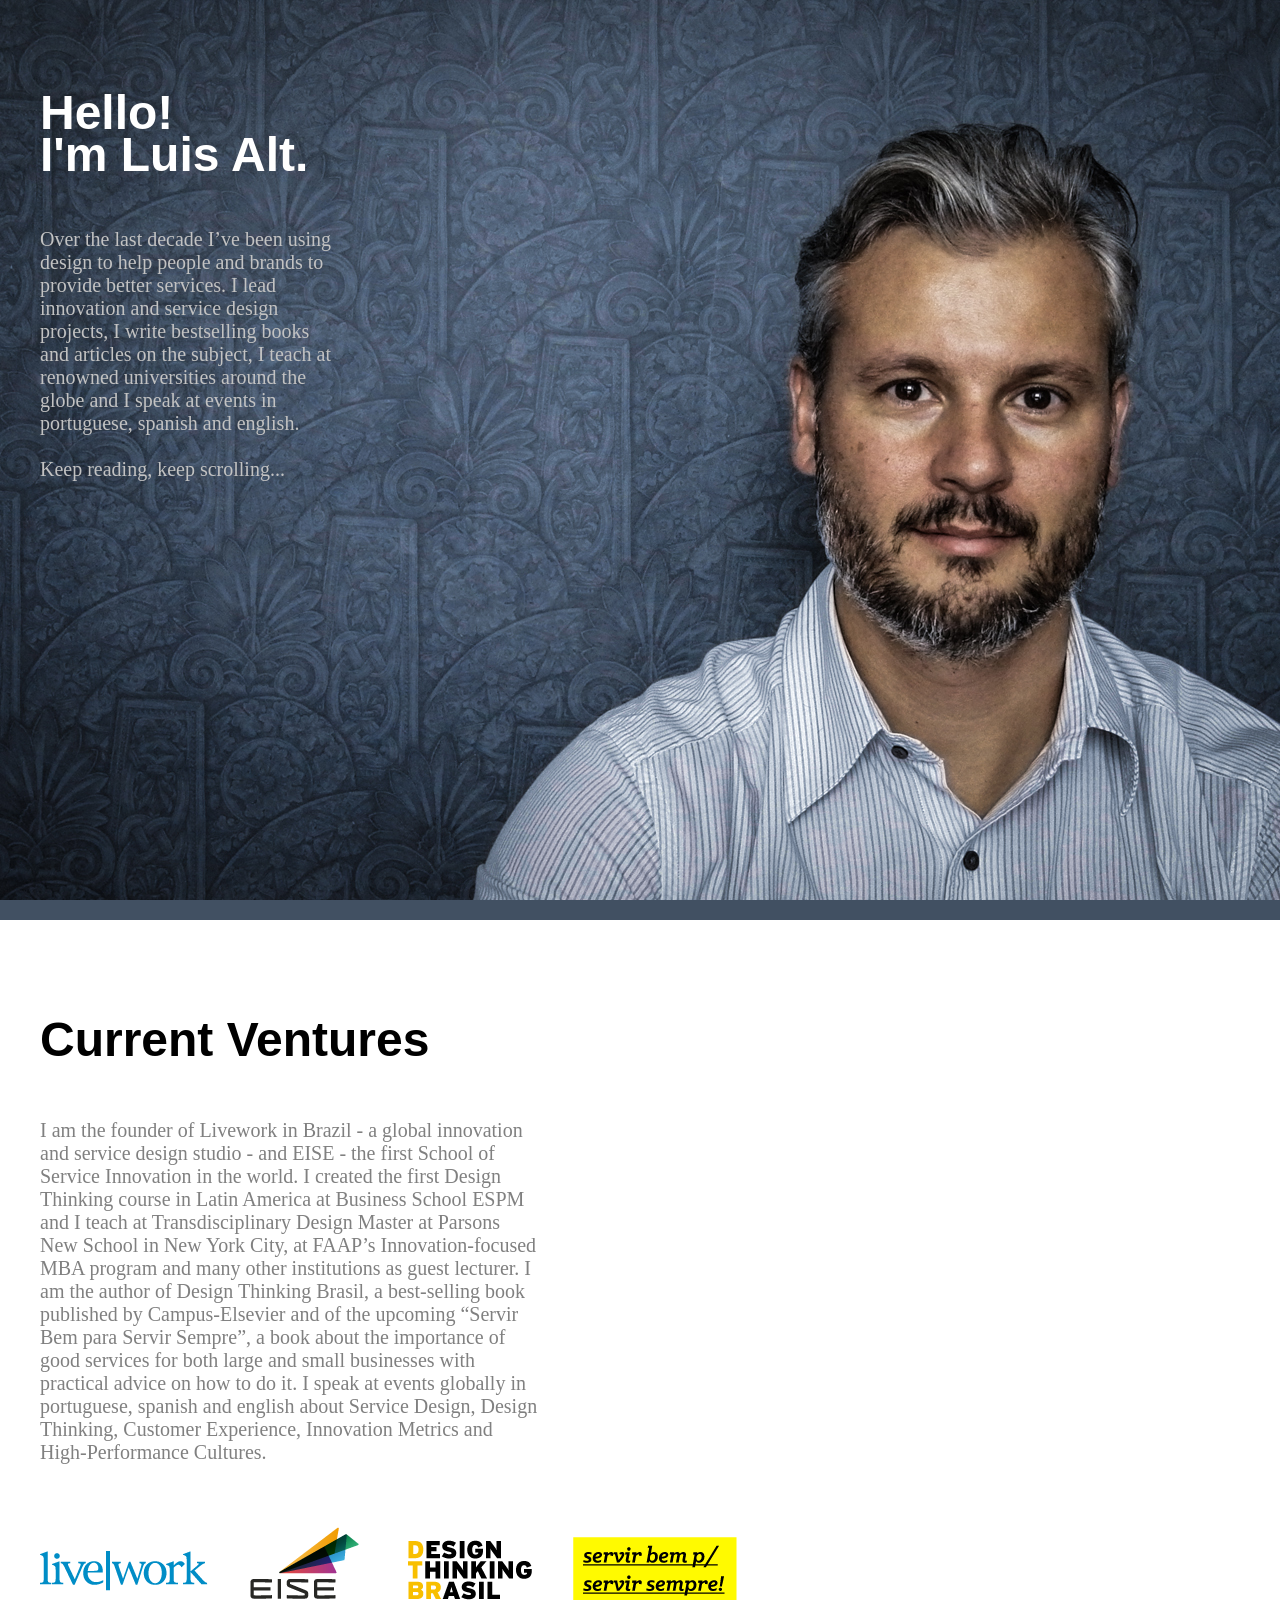
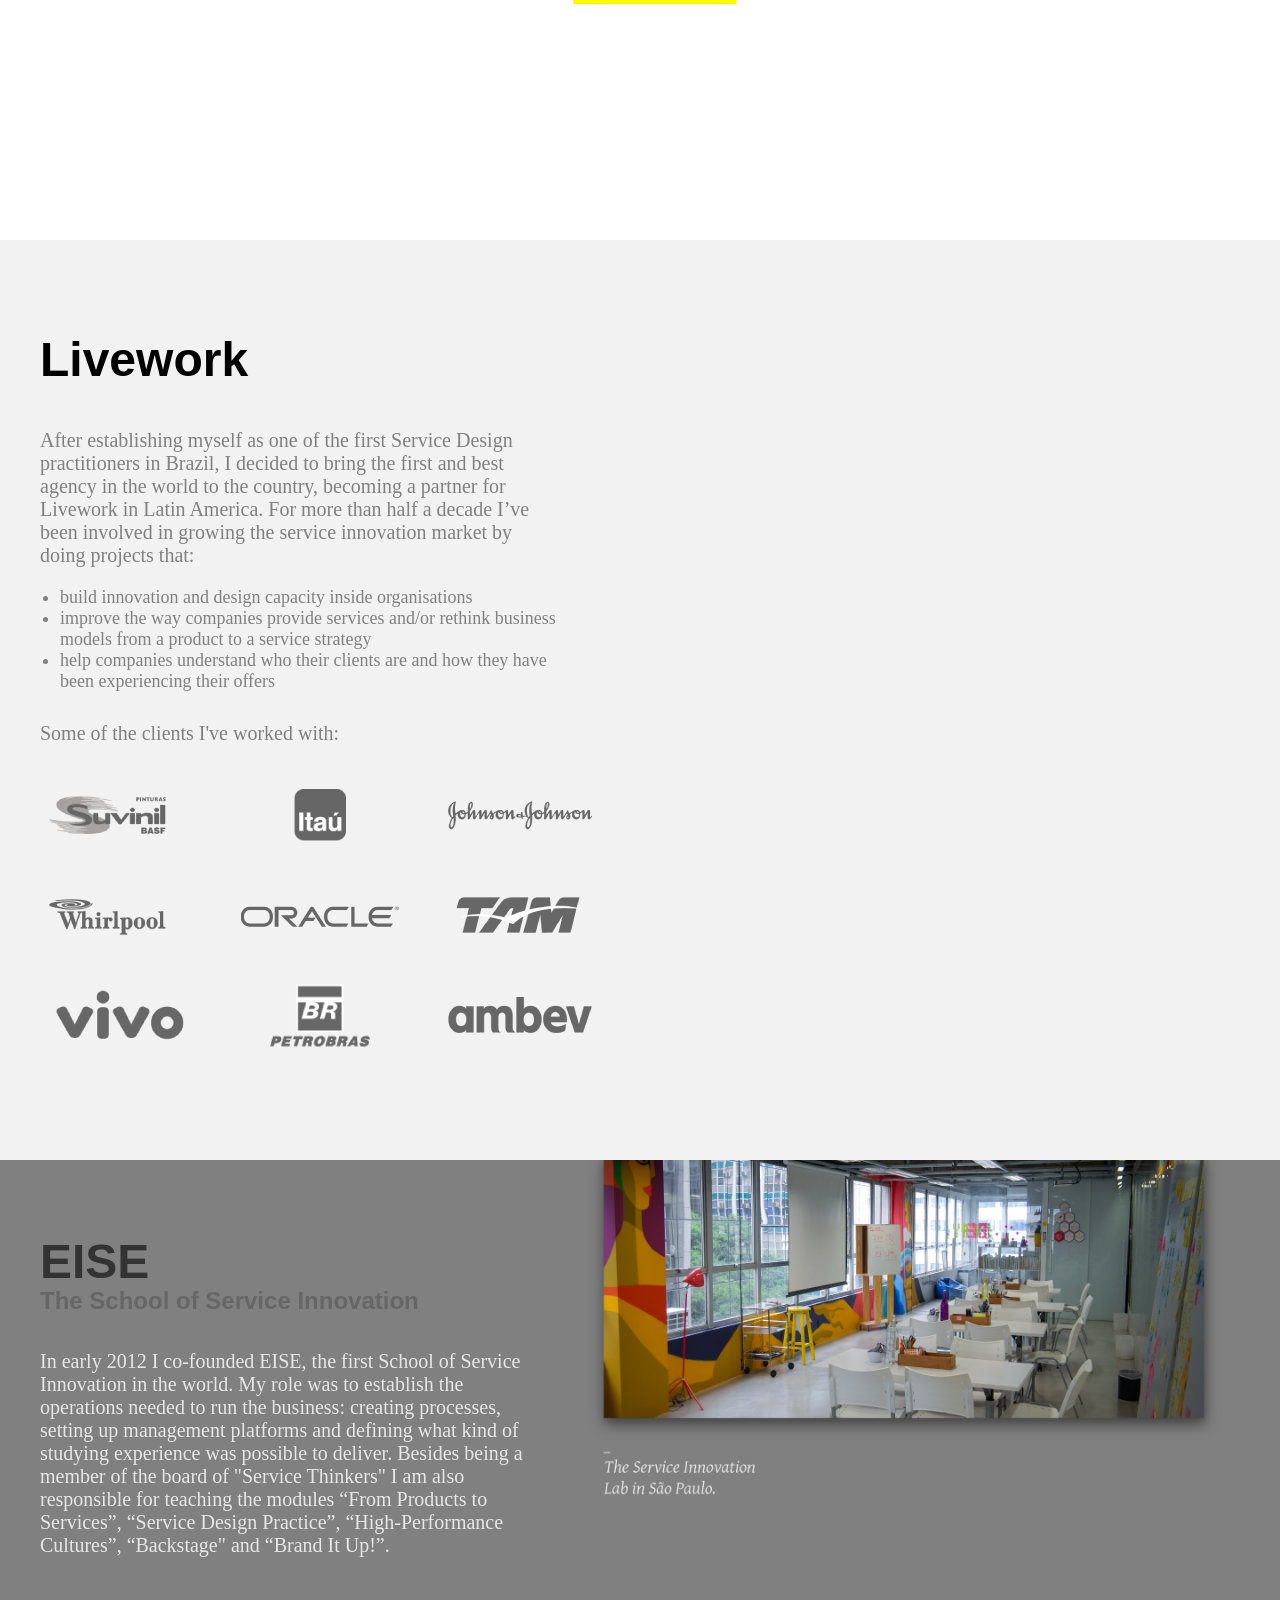
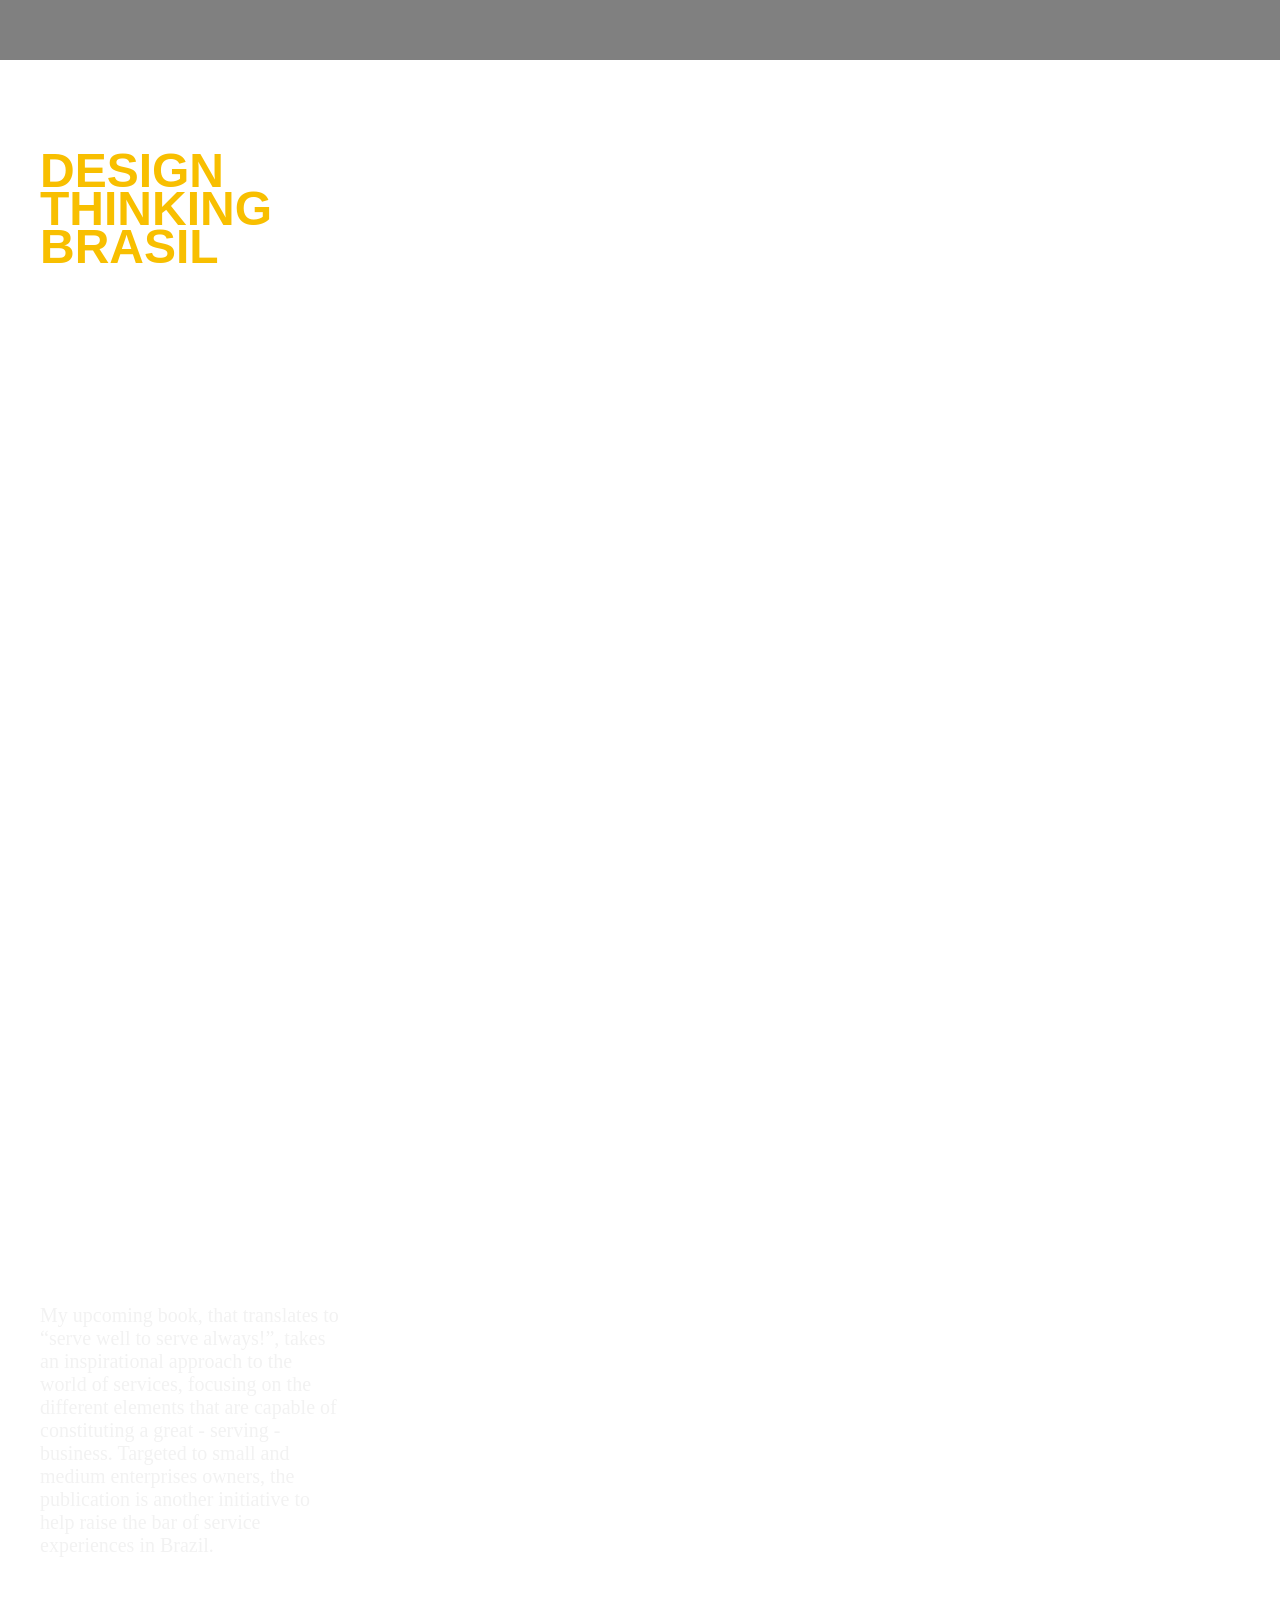
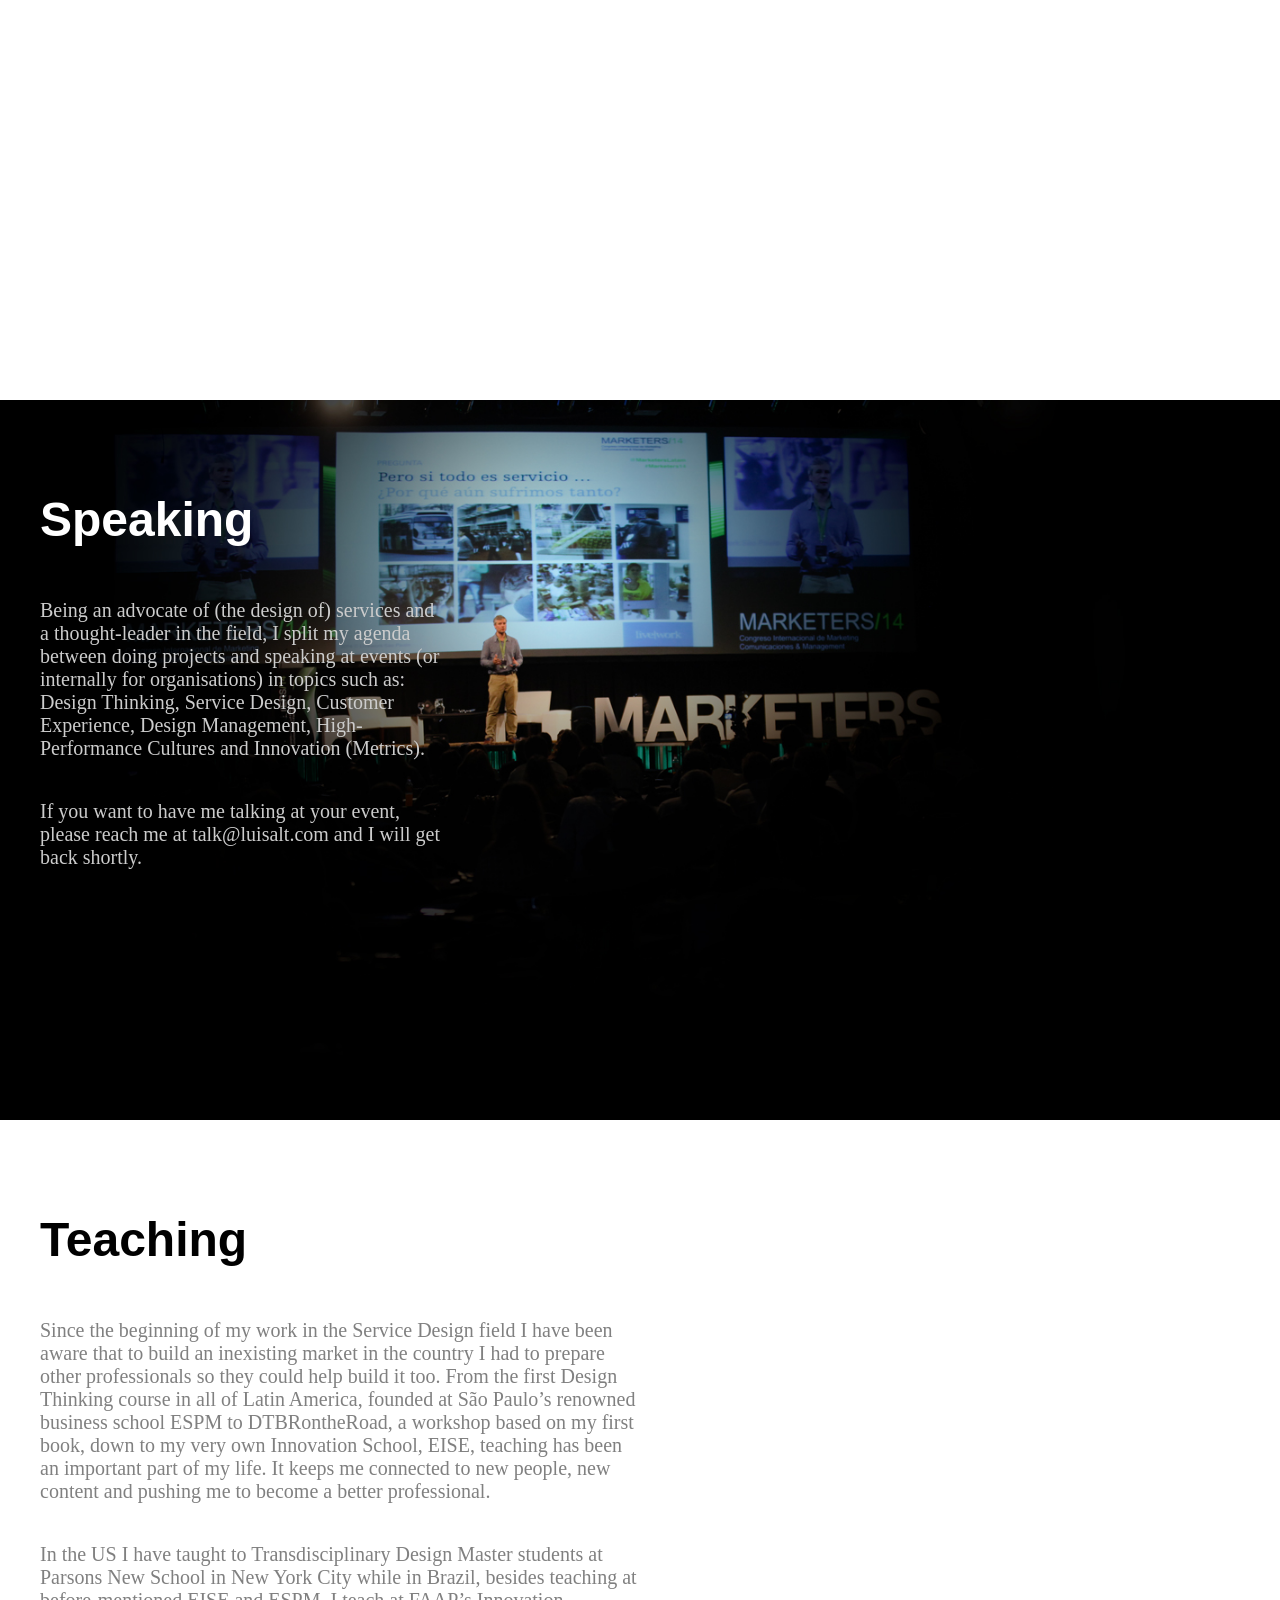
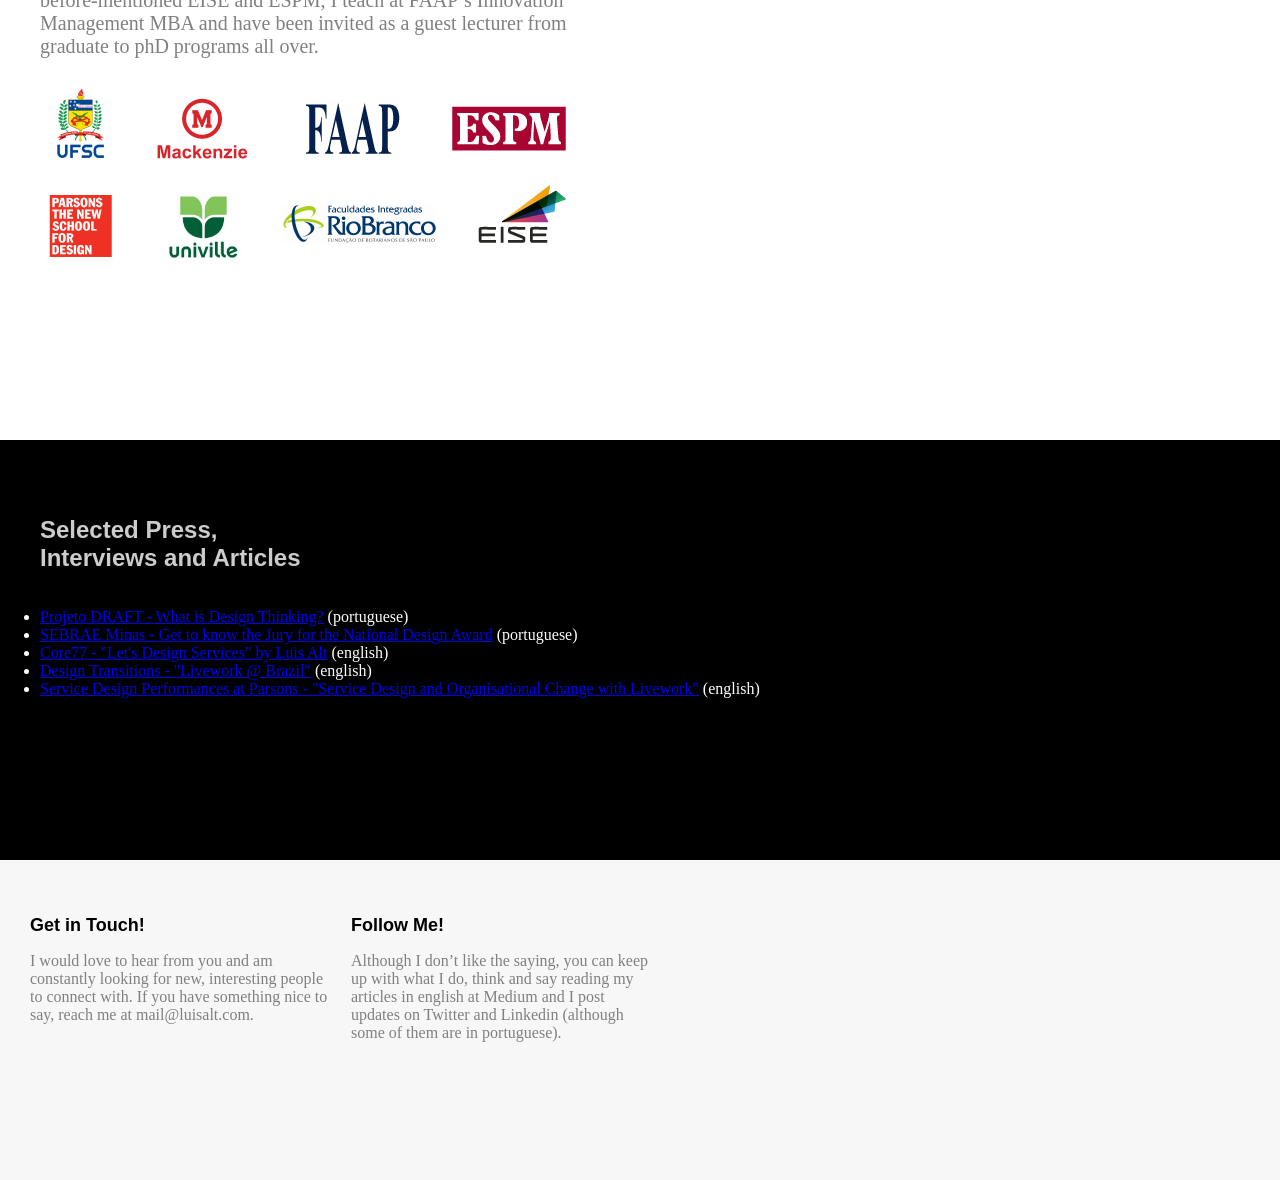
<file: index.html>
<!DOCTYPE html>
<html>

<head>
	<meta charset="utf-8">
    <meta http-equiv="X-UA-Compatible" content="IE=edge">
    <meta name="description" content="">
    <meta name="author" content="">
    <meta name="viewport" content="width=device-width, initial-scale=1">
	
    <link href='https://fonts.googleapis.com/css?family=Open+Sans+Condensed:700|Lora:400italic' rel='stylesheet' type='text/css'>
    <link href='https://fonts.googleapis.com/css?family=Alfa+Slab+One|Gentium+Book+Basic:400,400italic' rel='stylesheet' type='text/css'>


	<link type="text/css" rel="stylesheet" href="css/styles.css">		

	<title>Luis Alt - Service Design + Design Thinking</title>
</head>

<body>
<!--
  	<div class="nav">
  		<div class="container">
  			<ul>
  				<li class="hello"><a href="#">Home</a></li>
  				<li class="ventures"><a href="#">Ventures</a></li>
  				<li class="speaking"><a href="#">Speaking</a></li>
  				<li class="teaching"><a href="#">Teaching</a></li>
  				<li class="contact"><a href="#">Contact</a></li>
  			</ul>
  	</div>
-->
	<div class="main">
	
		<div class="hello">
			<div class="container">
			<h1>Hello!</br>I'm Luis Alt.</h1>
			<p>Over the last decade I’ve been using design to help people and brands to provide better services. I lead innovation and service design projects, I write bestselling books and articles on the subject, I teach at renowned universities around the globe and I speak at events in portuguese, spanish and english.</br></br>Keep reading, keep scrolling...</p>
			</div>
		</div>

		<div class="ventures">
			<div class="container">
			<h1>Current Ventures</h1>
			<p>I am the founder of Livework in Brazil - a global innovation and service design studio - and EISE - the first School of Service Innovation in the world. I created the first Design Thinking course in Latin America at Business School ESPM and I teach at Transdisciplinary Design Master at Parsons New School in New York City, at FAAP’s Innovation-focused MBA program and many other institutions as guest lecturer. I am the author of Design Thinking Brasil, a best-selling book published by Campus-Elsevier and of the upcoming “Servir Bem para Servir Sempre”, a book about the importance of good services for both large and small businesses with practical advice on how to do it. I speak at events globally in portuguese, spanish and english about Service Design, Design Thinking, Customer Experience, Innovation Metrics and High-Performance Cultures. </p>
			</br>
			<img src="img/ventures.png"></img>
			</div>
		</div>

		<div class="livework">
			<div class="container">
			<h1>Livework</h1>
			<p>After establishing myself as one of the first Service Design practitioners in Brazil, I decided to bring the first and best agency in the world to the country, becoming a partner for Livework in Latin America. For more than half a decade I’ve been involved in growing the service innovation market by doing projects that:
			</p>
			<ul>
				<li>build innovation and design capacity inside organisations</li>
				<li>improve the way companies provide services and/or rethink business models from a product to a service strategy</li>
				<li>help companies understand who their clients are and how they have been experiencing their offers</li>
			</ul>
			<p>Some of the clients I've worked with:</p>
			<img src="img/livework-clients.png"></img>
			</div>
		</div>

		<div class="eise">
			<div class="container">
			<h1>EISE</h1>
			<h2>The School of Service Innovation</h2>
			<p>In early 2012 I co-founded EISE, the first School of Service Innovation in the world. My role was to establish the operations needed to run the business: creating processes, setting up management platforms and defining what kind of studying experience was possible to deliver. Besides being a member of the board of "Service Thinkers" I am also responsible for teaching the modules “From Products to Services”, “Service Design Practice”, “High-Performance Cultures”, “Backstage" and “Brand It Up!”.</p>
			</div>
		</div>

		<div class="dtbr">
			<div class="container">
			<h1>Design</br>Thinking</br>Brasil</h1>
			<p>Published in late 2011, this book was the first national publication about Design Thinking and quickly became a best-seller in the country. Written with Tenny Pinheiro, it shows readers how empathy, collaboration and experimentation can have a great impact on people, business and societies with local cases and a how-to approach.</p>
			</div>
		</div>

		<div class="servir-bem">
			<div class="container">
			<h1>Servir bem p/</br>servir sempre!</h1>
			<p>My upcoming book, that translates to “serve well to serve always!”, takes an inspirational approach to the world of services, focusing on the different elements that are capable of constituting a great - serving - business. Targeted to small and medium enterprises owners, the publication is another initiative to help raise the bar of service experiences in Brazil.</p>
			</div>
		</div>

		<div class="speaking">
			<div class="container">
			<h1>Speaking</h1>
			<p>Being an advocate of (the design of) services and a thought-leader in the field, I split my agenda between doing projects and speaking at events (or internally for organisations) in topics such as: Design Thinking, Service Design, Customer Experience, Design Management, High-Performance Cultures and Innovation (Metrics). </p>
			<p>If you want to have me talking at your event, please reach me at talk@luisalt.com and I will get back shortly.</p>
			<!--<h3>Upcoming Events:</h3>
			<ul>
				<li>00/00/0000 - Event Name (Location)</li>
				<li>00/00/0000 - Event Name (Location)</li>
				<li>00/00/0000 - Event Name (Location)</li>
			</ul>-->
			</div>
		
		</div>

		<div class="teaching">
			
			<div class="container">
			<h1>Teaching</h1>
			<p>Since the beginning of my work in the Service Design field I have been aware that to build an inexisting market in the country I had to prepare other professionals so they could help build it too. From the first Design Thinking course in all of Latin America, founded at São Paulo’s renowned business school ESPM to DTBRontheRoad, a workshop based on my first book, down to my very own Innovation School, EISE, teaching has been an important part of my life. It keeps me connected to new people, new content and pushing me to become a better professional.</p>
			<p>In the US I have taught to Transdisciplinary Design Master students at Parsons New School in New York City while in Brazil, besides teaching at before-mentioned EISE and ESPM, I teach at FAAP’s Innovation Management MBA and have been invited as a guest lecturer from graduate to phD programs all over.</p>
			<img src="img/universities.png"></img>
			</div>

		</div>

		<div class="press">
		
			<div class="container">
			<h1>Selected Press,</br>Interviews and Articles</h1>
			<ul>
				<li><a href="http://projetodraft.com/verbete-draft-o-que-e-design-thinking/">Projeto DRAFT - What is Design Thinking?</a> (portuguese)</li>
				<li><a href="http://www.sebraeminasdesign.com.br/blog/4o-premio-sebrae-minas-design-conheca-mais-sobre-os-jurados">SEBRAE Minas - Get to know the Jury for the National Design Award</a> (portuguese)</li>
				<li><a href="http://www.core77.com/posts/24770/lets-design-services-24770">Core77 - "Let's Design Services" by Luis Alt</a> (english)</li>
				<li><a href="http://design-transitions.com/2012/02/liveworkbrazil/">Design Transitions - "Livework @ Brazil"</a> (english)</li>
				<li><a href="http://sds.parsons.edu/desis/service-design-performances-fall-11-series-service-design-and-organizational-change-with-livework/">Service Design Performances at Parsons - "Service Design and Organisational Change with Livework"</a> (english)</li>
			</ul>	
			</div>

		</div>

	</div>

	<div class="contact">

		<div class="colophon">
			<h2>Get in Touch!</h2>
			<p>I would love to hear from you and am constantly looking for new, interesting people to connect with. If you have something nice to say, reach me at mail@luisalt.com.</p>
		</div>

		<div class="colophon">
			<h2>Follow Me!</h2>
			<p>Although I don’t like the saying, you can keep up with what I do, think and say reading my articles in english at Medium and I post updates on Twitter and Linkedin (although some of them are in portuguese).</p>
		</div>

	</div>

</body>
</html>
</file>
<file: css/styles.css>
body { margin: 0; padding: 0; zoom: 1; }

.nav a {
    color: #5a5a5a;
    background-color:rgba(255,255,255,0.6);
    font-family: 'Open Sans', sans-serif;
    font-size: 14px;
    font-weight: bold;
    padding-top: 14px;
    padding-bottom: 14px;
    padding-left: 10px;
    padding-right:10px;
    text-transform: uppercase;
    width: 100px; 
    display: inline-block; 
    vertical-align: top; 
    text-align: left; 
}

.container {
    width:960px;
    margin:0 left;
}

.hello {
    min-height: 800px;
    background: url(../img/home.jpg) no-repeat left; 
    background-attachment: fixed;
    padding: 40px 20px 80px 20px;
    background-color: #415062;
    background-size: cover;
}

.hello h1{
    color: #FFFFFF;
    font-size: 48px;
    font-weight: bold;
    font-family: 'Open Sans', sans-serif;
    padding: 20px 20px 0 20px;
    line-height: 42px;
}

.hello p{
    color: #C2C2C2;
    font-size:20px;
    font-family: 'Gentium Basic';
    padding: 20px 20px 0 20px;
    max-width: 300px
}

.ventures {
    height: 800px;
    background-image: url('');
    padding: 40px 20px 80px 20px;
}

.ventures h1{
    color: #000000;
    font-size: 48px;
    font-weight: bold;
    font-family: 'Open Sans', sans-serif;
    padding: 20px 20px 0 20px;
}

.ventures p{
    color: #808080;
    font-size:20px;
    font-family: 'Gentium Basic';
    padding: 20px 20px 0 20px;
    max-width: 500px
}

.ventures img{
    padding: 20px 20px 0 20px;
}

.livework {
    height: 800px;
    background: url(../img/livework.jpg) no-repeat left; 
    background-attachment: fixed;
    background-color: #F2F2F2;
    background-size: cover;
    padding: 40px 20px 80px 20px;
}

.livework h1{
    color: #000000;
    font-size: 48px;
    font-weight: bold;
    font-family: 'Open Sans', sans-serif;
    padding: 20px 20px 0 20px;

}

.livework p{
    color: #808080;
    font-size:20px;
    font-family: 'Gentium Basic';
    padding: 10px 20px 0 20px;
    max-width: 500px;
}

.livework ul{
    color:#808080;
    font-size:18px;
    font-family: 'Gentium Basic';
    padding: 0px 20px 0 40px;
    max-width: 500px;
}

.eise {
    height: 380px;
    background: url(../img/eise.jpg) no-repeat top left;
    background-size: cover;
    padding: 40px 20px 80px 20px;
}

.eise h1{
    color: #333333;
    font-size: 48px;
    font-weight: bold;
    font-family: 'Open Sans', sans-serif;
    padding: 20px 20px 0 20px;
    line-height: 20px;
    margin-bottom:0;
}

.eise h2{
    color: #666666;
    font-size: 24px;
    font-weight: bold;
    font-family: 'Open Sans', sans-serif;
    padding: 0px 20px 0 20px;
    line-height: 18px
}

.eise p{
    color: #E6E6E6;
    font-size:20px;
    font-family: 'Gentium Basic';
    padding: 20px 20px 0 20px;
    max-width: 500px

}
.dtbr {
    height: 900px;
    background: url(../img/dtbr.jpg) no-repeat left; 
    background-attachment: fixed;
    padding: 40px 20px 80px 20px;
    background-size: cover;
}

.dtbr .container { 
	width: 100%; 
	min-height: 400px; 
	-webkit-font-smoothing:antialiased; 
	text-rendering:optimizeLegibility; 
}

.dtbr h1{
    color: #F8BF00;
    text-transform: uppercase;
    padding: 20px 20px 0 20px;
    line-height: 38px;
    font-size: 48px;
    font-weight: bold;
    font-family: 'Open Sans', sans-serif;
}

.dtbr p{
    color: #FFFFFF;
    font-size:20px;
    font-family: 'Gentium Basic';
    max-width:300px;
    padding:20px 20px 0 20px;
}

.servir-bem {
    height: 800px;
    background: url(../img/servir-bem.jpg) no-repeat left; 
    background-attachment: fixed;
    padding: 40px 20px 80px 20px;
    background-size: cover;
}

.servir-bem h1{
    color: #FFFFFF;
    font-size: 48px;
    font-weight: bold;
    font-family: 'Open Sans', sans-serif;
    padding: 20px 20px 0 20px;
    line-height: 40px;
    text-decoration: underline;

}

.servir-bem p{
    color: #F2F2F2;
    font-size:20px;
    font-family: 'Gentium Basic';
    padding: 20px 20px 0 20px;
    max-width: 300px
}

.speaking {
    height: 600px;
    background-color: black;
    background: url(../img/speaking.jpg) no-repeat top left; 
    padding: 40px 20px 80px 20px;
    background-size: cover;
}

.speaking h1{
    color: #FFFFFF;
    font-size: 48px;
    font-weight: bold;
    font-family: 'Open Sans', sans-serif;
    padding: 20px 20px 0 20px;
}

.speaking p{
    color: #ccc;
    font-size:20px;
    font-family: 'Gentium Basic';
    padding: 20px 20px 0 20px;
    max-width: 400px
}

.speaking h3{
    color: #FFFFFF;
    font-size: 24px;
    font-weight: bold;
    font-family: 'Open Sans', sans-serif;
    padding: 20px 20px 0 20px;
}

.speaking ul{
    color: #ccc;
    font-size:20px;
    font-family: 'Gentium Basic';
    padding: 20px 20px 0 20px;
    max-width: 400px
}

.teaching {
    height: 800px;
    background-color: white;
    padding: 40px 20px 80px 20px;
}

.teaching h1{
    color: #000000;
    font-size: 48px;
    font-weight: bold;
    font-family: 'Open Sans', sans-serif;
    padding: 20px 20px 0 20px;
}

.teaching p{
    color: #808080;
    font-size:20px;
    font-family: 'Gentium Basic';
    padding: 20px 20px 0 20px;
    max-width: 600px
}

.press {
    height: 300px;
    background-color: black;
    padding: 40px 20px 80px 20px;
}

.press h1{
    color: #ccc;
    font-size: 24px;
    font-weight: bold;
    font-family: 'Open Sans', sans-serif;
    padding: 20px 20px 0 20px;

}

.press p{
    color: #FFFFFF;
    font-size:20px;
    font-family: 'Gentium Basic';
    padding: 20px 20px 0 20px;
    max-width: 500px
}

.press ul{
    color: #FFFFFF;
    font-size:16px;
    font-family: 'Gentium Basic';
    padding: 20px 40px 0 20px;
    max-width: 800px
    list-style: none;
}

.contact {
    height:200px;
    background-color: #f7f7f7;
    padding: 40px 20px 80px 20px;

}

.contact .colophon {
    width: 300px; 
    display: inline-block; 
    vertical-align: top; 
    text-align: left; 
    margin: 0 7px 30px 10px; 
}

.contact h2{
    font-family: 'Open Sans', sans-serif;
    font-size: 18px;
    font-weight: bold;
}

.contact p{
    color: #808080;
    font-family: 'Gentium Basic', serif;
}

.contact a{
    color: #00b0ff;
}


/* This version almost worked but still needs some fine-tuning */

/*
@media all and (max-width: 768px) {
    .hello { background-color: #171e26 url(../img/hello_small.png) no-repeat right bottom; }
    .hello .container { width: 640px; }
    .hello h1 { max-width: 300px; font-size:24px; width: 600px; padding: 0 20px; }
    .hello p { max-width: 300px; width: 600px; padding: 0 20px; }
    .hello a { max-width: 300px; width: 600px; padding: 0 20px; }
    .ventures .container { width: 640px; }
    .ventures h1 { max-width: 300px; font-size:24px; width: 600px; padding: 0 20px; }
    .ventures p { max-width: 300px; width: 600px; padding: 0 20px; }
    .ventures img { max-width: 300px; width: 600px; padding: 0 20px; }
    .ventures a { max-width: 300px; width: 600px; padding: 0 20px; }
    .livework .container { width: 640px; }
    .livework h1 { max-width: 300px; font-size:24px; width: 600px; padding: 0 20px; }
    .livework p { max-width: 300px; width: 600px; padding: 0 20px; }
    .livework img { max-width: 300px; size: auto; width: 600px; padding: 0 20px; }
    .livework ul { max-width: 300px; width: 600px; padding: 0 20px; }
    .livework li { max-width: 300px; width: 600px; padding: 0 20px; }
    .livework a { max-width: 300px; width: 600px; padding: 0 20px; }
    .eise .container { width: 640px; }
    .eise h1 { max-width: 300px; font-size:24px; width: 600px; padding: 0 20px; }
    .eise h2 { max-width: 300px; font-size:20px; width: 600px; padding: 0 20px; }
    .eise p { max-width: 300px; width: 600px; padding: 0 20px; }
    .eise img { max-width: 300px; size: auto; width: 600px; padding: 0 20px; }
    .eise ul { max-width: 300px; width: 600px; padding: 0 20px; }
    .eise li { max-width: 300px; width: 600px; padding: 0 20px; }
    .eise a { max-width: 300px; width: 600px; padding: 0 20px; }
    .dtbr .container { width: 640px; }
    .dtbr h1 { max-width: 300px; font-size:24px; width: 600px; padding: 0 20px; }
    .dtbr h2 { max-width: 300px; font-size:20px; width: 600px; padding: 0 20px; }
    .dtbr p { max-width: 300px; width: 600px; padding: 0 20px; }
    .dtbr img { max-width: 300px; size: auto; width: 600px; padding: 0 20px; }
    .dtbr ul { max-width: 300px; width: 600px; padding: 0 20px; }
    .dtbr li { max-width: 300px; width: 600px; padding: 0 20px; }
    .dtbr a { max-width: 300px; width: 600px; padding: 0 20px; }
    .servir-bem .container { width: 640px; }
    .servir-bem h1 { max-width: 300px; font-size:24px; width: 600px; padding: 0 20px; }
    .servir-bem h2 { max-width: 300px; font-size:20px; width: 600px; padding: 0 20px; }
    .servir-bem p { max-width: 300px; width: 600px; padding: 0 20px; }
    .servir-bem img { max-width: 300px; size: auto; width: 600px; padding: 0 20px; }
    .servir-bem ul { max-width: 300px; width: 600px; padding: 0 20px; }
    .servir-bem li { max-width: 300px; width: 600px; padding: 0 20px; }
    .servir-bem a { max-width: 300px; width: 600px; padding: 0 20px; }
    .speaking .container { width: 640px; }
    .speaking h1 { max-width: 300px; font-size:24px; width: 600px; padding: 0 20px; }
    .speaking h2 { max-width: 300px; font-size:20px; width: 600px; padding: 0 20px; }
    .speaking p { max-width: 300px; width: 600px; padding: 0 20px; }
    .speaking img { max-width: 300px; size: auto; width: 600px; padding: 0 20px; }
    .speaking ul { max-width: 300px; width: 600px; padding: 0 20px; }
    .speaking li { max-width: 300px; width: 600px; padding: 0 20px; }
    .speaking a { max-width: 300px; width: 600px; padding: 0 20px; }
    .teaching .container { width: 640px; }
    .teaching h1 { max-width: 300px; font-size:24px; width: 600px; padding: 0 20px; }
    .teaching h2 { max-width: 300px; font-size:20px; width: 600px; padding: 0 20px; }
    .teaching p { max-width: 300px; width: 600px; padding: 0 20px; }
    .teaching img { max-width: 300px; size: auto; width: 600px; padding: 0 20px; }
    .teaching ul { max-width: 300px; width: 600px; padding: 0 20px; }
    .teaching li { max-width: 300px; width: 600px; padding: 0 20px; }
    .teaching a { max-width: 300px; width: 600px; padding: 0 20px; }
    .press .container { width: 640px; }
    .press h1 { max-width: 300px; font-size:24px; width: 600px; padding: 0 20px; }
    .press h2 { max-width: 300px; font-size:20px; width: 600px; padding: 0 20px; }
    .press p { max-width: 300px; width: 600px; padding: 0 20px; }
    .press img { max-width: 300px; size: auto; width: 600px; padding: 0 20px; }
    .press ul { max-width: 300px; width: 600px; padding: 0 20px; }
    .press li { max-width: 300px; width: 600px; padding: 0 20px; }
    .press a { max-width: 300px; width: 600px; padding: 0 20px; }
    .contact .container { width: 640px; }
    .contact h1 { max-width: 300px; font-size:24px; width: 600px; padding: 0 20px; }
    .contact h2 { max-width: 300px; font-size:20px; width: 600px; padding: 0 20px; }
    .contact p { max-width: 300px; width: 600px; padding: 0 20px; }
    .contact img { max-width: 300px; size: auto; width: 600px; padding: 0 20px; }
    .contact ul { max-width: 300px; width: 600px; padding: 0 20px; }
    .contact li { max-width: 300px; width: 600px; padding: 0 20px; }
    .contact a { max-width: 300px; width: 600px; padding: 0 20px; }

}
*/


/*
@media only screen and ( min-width: 33.75em ) {
    .hello { font-size: 100%; }
    .ventures { font-size: 100%; }
    .livework { font-size: 100%; }
    .eise { font-size: 100%; }
    .dtbr { font-size: 100%; }
    .servir-bem { font-size: 100%; }
    .speaking { font-size: 100%; }
    .teaching { font-size: 100%; }
    .press { font-size: 100%; }

}
@media only screen and ( min-width: 33.75em ) {
    .hello { background-size: 740px auto; }
    .hello p { padding-left: 25%; }
    .hello p:last-child { padding-left: 0; }
    .ventures { background-size: 740px auto; }
    .ventures p { padding-left: 25%; }
    .ventures p:last-child { padding-left: 0; }
    .livework { background-size: 740px auto; }
    .livework p { padding-left: 25%; }
    .livework p:last-child { padding-left: 0; }
    .eise { background-size: 740px auto; }
    .eise p { padding-left: 25%; }
    .eise p:last-child { padding-left: 0; }
    .dtbr { background-size: 740px auto; }
    .dtbr p { padding-left: 25%; }
    .dtbr p:last-child { padding-left: 0; }
    .servir-bem { background-size: 740px auto; }
    .servir-bem p { padding-left: 25%; }
    .servir-bem p:last-child { padding-left: 0; }
    .speaking { background-size: 740px auto; }
    .speaking p { padding-left: 25%; }
    .speaking p:last-child { padding-left: 0; }
    .teaching { background-size: 740px auto; }
    .teaching p { padding-left: 25%; }
    .teaching p:last-child { padding-left: 0; }
    .press { background-size: 740px auto; }
    .press p { padding-left: 25%; }
    .press p:last-child { padding-left: 0; }
}
*/
</file>
